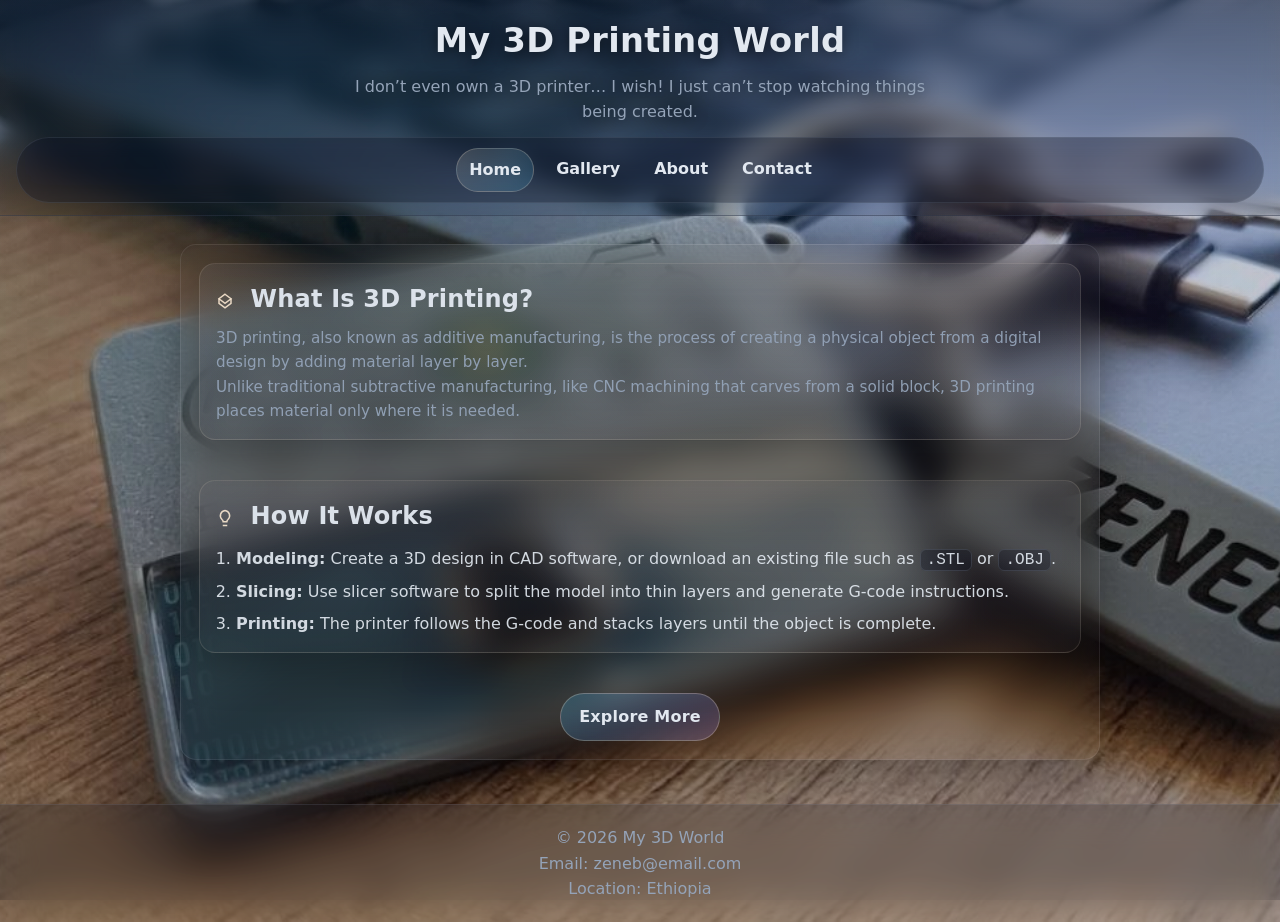
<file: index.html>
<!DOCTYPE html>
<html lang="en">
<head>
    <meta charset="UTF-8">
    <meta name="viewport" content="width=device-width, initial-scale=1.0">
    <title>Why I Love 3D Printing</title>
    <link rel="stylesheet" href="style.css">
</head>

<body>
    <div class="topbar">
        <header>
            <h1>My 3D Printing World</h1>
            <p>I don’t even own a 3D printer… I wish! I just can’t stop watching things being created.</p>
        </header>

        <nav>
            <a href="index.html" aria-current="page">Home</a>
            <a href="gallery.html">Gallery</a>
            <a href="about.html">About</a>
            <a href="contact.html">Contact</a>
        </nav>
    </div>

    <main>
        <div class="cards">
            <section class="card intro">
                <h2>
                    <span class="icon" aria-hidden="true">
                        <svg viewBox="0 0 24 24" fill="none" stroke="currentColor" stroke-width="2">
                            <path d="M12 3l8 6-8 6-8-6 8-6z"></path>
                            <path d="M4 9v6l8 6 8-6V9"></path>
                        </svg>
                    </span>
                    What Is 3D Printing?
                </h2>
                <p class="kicker">
                    3D printing, also known as additive manufacturing, is the process of creating a physical object
                    from a digital design by adding material layer by layer.
                </p>
                <p class="kicker">
                    Unlike traditional subtractive manufacturing, like CNC machining that carves from a solid block,
                    3D printing places material only where it is needed.
                </p>
            </section>

            <section class="card highlight">
                <h2>
                    <span class="icon" aria-hidden="true">
                        <svg viewBox="0 0 24 24" fill="none" stroke="currentColor" stroke-width="2">
                            <path d="M12 2a7 7 0 0 0-4 12c.5.4 1 .9 1.2 1.6l.3 1.4h5l.3-1.4c.2-.7.7-1.2 1.2-1.6A7 7 0 0 0 12 2z"></path>
                            <path d="M9 22h6"></path>
                        </svg>
                    </span>
                    How It Works
                </h2>
                <ol>
                    <li><strong>Modeling:</strong> Create a 3D design in CAD software, or download an existing file such as <code>.STL</code> or <code>.OBJ</code>.</li>
                    <li><strong>Slicing:</strong> Use slicer software to split the model into thin layers and generate G-code instructions.</li>
                    <li><strong>Printing:</strong> The printer follows the G-code and stacks layers until the object is complete.</li>
                </ol>
            </section>
        </div>
        <p class="explore-wrap">
            <a class="explore-more" href="gallery.html">Explore More</a>
        </p>
    </main>

    <footer>
        <p>© 2026 My 3D World</p>
        <div class="contact-info">
    <p>Email: zeneb@email.com</p>
    <p>Location: Ethiopia</p>
</div>
    </footer>

</body>
</html>
</file>
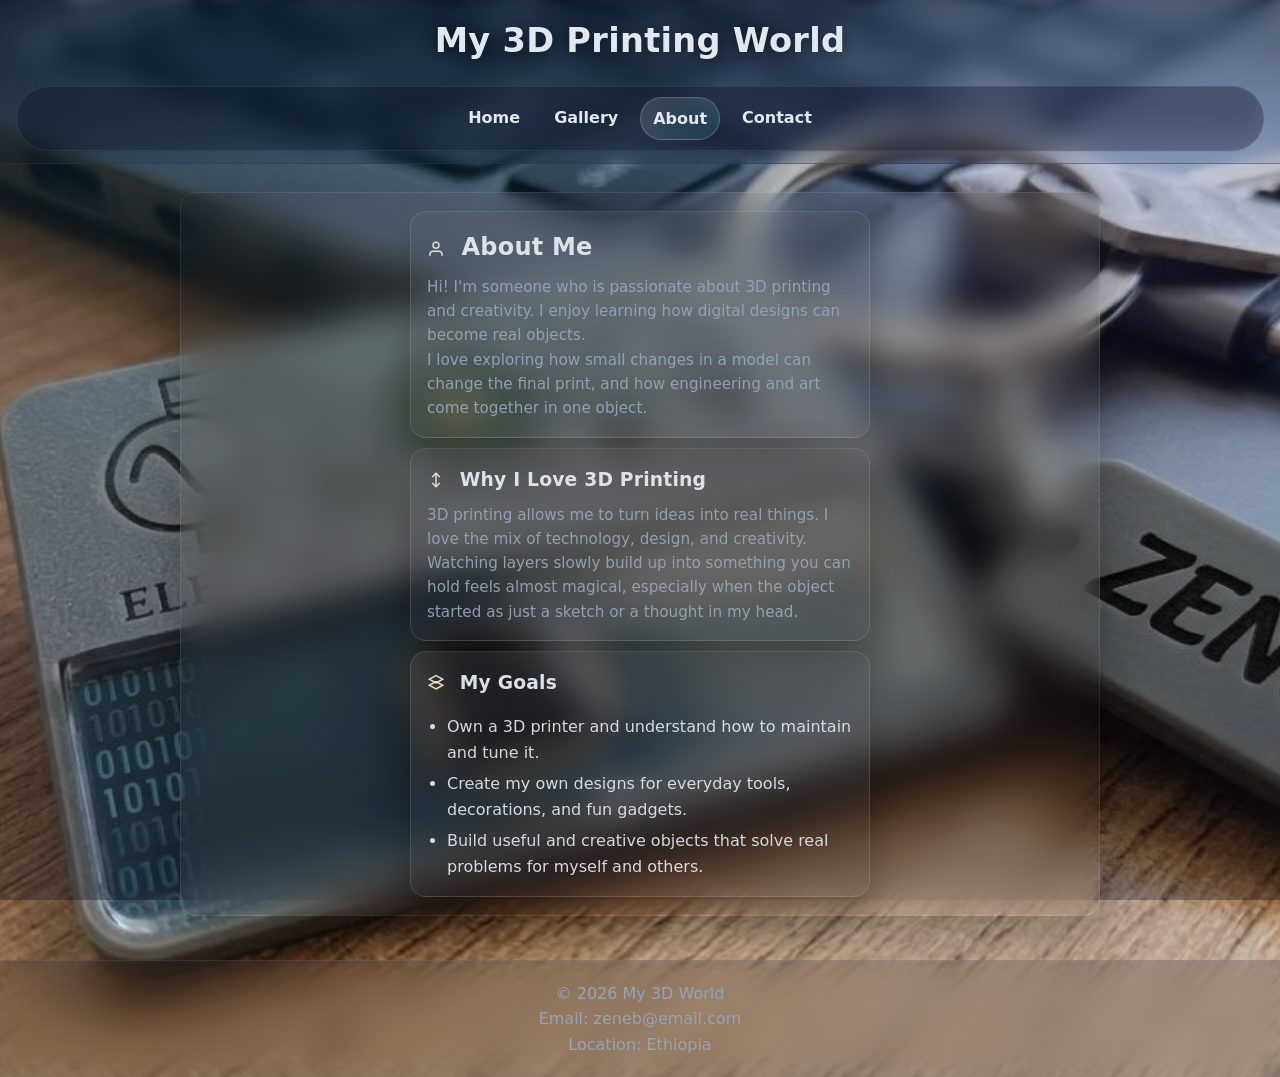
<file: about.html>
<!DOCTYPE html>
<html lang="en">
<head>
    <meta charset="UTF-8">
    <meta name="viewport" content="width=device-width, initial-scale=1.0">
    <title>About — My 3D Printing World</title>
    <link rel="stylesheet" href="style.css">
</head>

<body class="about-page">
    <div class="topbar">
        <header>
            <h1>My 3D Printing World</h1>
        </header>

        <nav>
            <a href="index.html">Home</a>
            <a href="gallery.html">Gallery</a>
            <a href="about.html" aria-current="page">About</a>
            <a href="contact.html">Contact</a>
        </nav>
    </div>

    <main class="about">
        <div class="cards about-cards">
            <section class="card text-card">
                <h2>
                    <span class="icon" aria-hidden="true">
                        <svg viewBox="0 0 24 24" fill="none" stroke="currentColor" stroke-width="2">
                            <path d="M20 21v-2a4 4 0 0 0-4-4H8a4 4 0 0 0-4 4v2"></path>
                            <circle cx="12" cy="7" r="4"></circle>
                        </svg>
                    </span>
                    About Me
                </h2>
                <p class="kicker">
                    Hi! I'm someone who is passionate about 3D printing and creativity.
                    I enjoy learning how digital designs can become real objects.
                </p>
                <p class="kicker">
                    I love exploring how small changes in a model can change the final print, and how
                    engineering and art come together in one object.
                </p>
            </section>

            <section class="card text-card">
                <h3>
                    <span class="icon" aria-hidden="true">
                        <svg viewBox="0 0 24 24" fill="none" stroke="currentColor" stroke-width="2">
                            <path d="M12 3v18"></path>
                            <path d="M7 8l5-5 5 5"></path>
                            <path d="M7 16l5 5 5-5"></path>
                        </svg>
                    </span>
                    Why I Love 3D Printing
                </h3>
                <p class="kicker">
                    3D printing allows me to turn ideas into real things. I love the mix of
                    technology, design, and creativity.
                </p>
                <p class="kicker">
                    Watching layers slowly build up into something you can hold feels almost magical,
                    especially when the object started as just a sketch or a thought in my head.
                </p>
            </section>

            <section class="card text-card">
                <h3>
                    <span class="icon" aria-hidden="true">
                        <svg viewBox="0 0 24 24" fill="none" stroke="currentColor" stroke-width="2">
                            <path d="M12 20l9-5-9-5-9 5 9 5z"></path>
                            <path d="M12 12l9-5-9-5-9 5 9 5z"></path>
                        </svg>
                    </span>
                    My Goals
                </h3>
                <ul>
                    <li>Own a 3D printer and understand how to maintain and tune it.</li>
                    <li>Create my own designs for everyday tools, decorations, and fun gadgets.</li>
                    <li>Build useful and creative objects that solve real problems for myself and others.</li>
                </ul>
            </section>
        </div>
</main>
    

    <footer>
        <p>© 2026 My 3D World</p>
        <div class="contact-info">
    <p>Email: zeneb@email.com</p>
    <p>Location: Ethiopia</p>
</div>
    </footer>

</body>
</html>
</file>
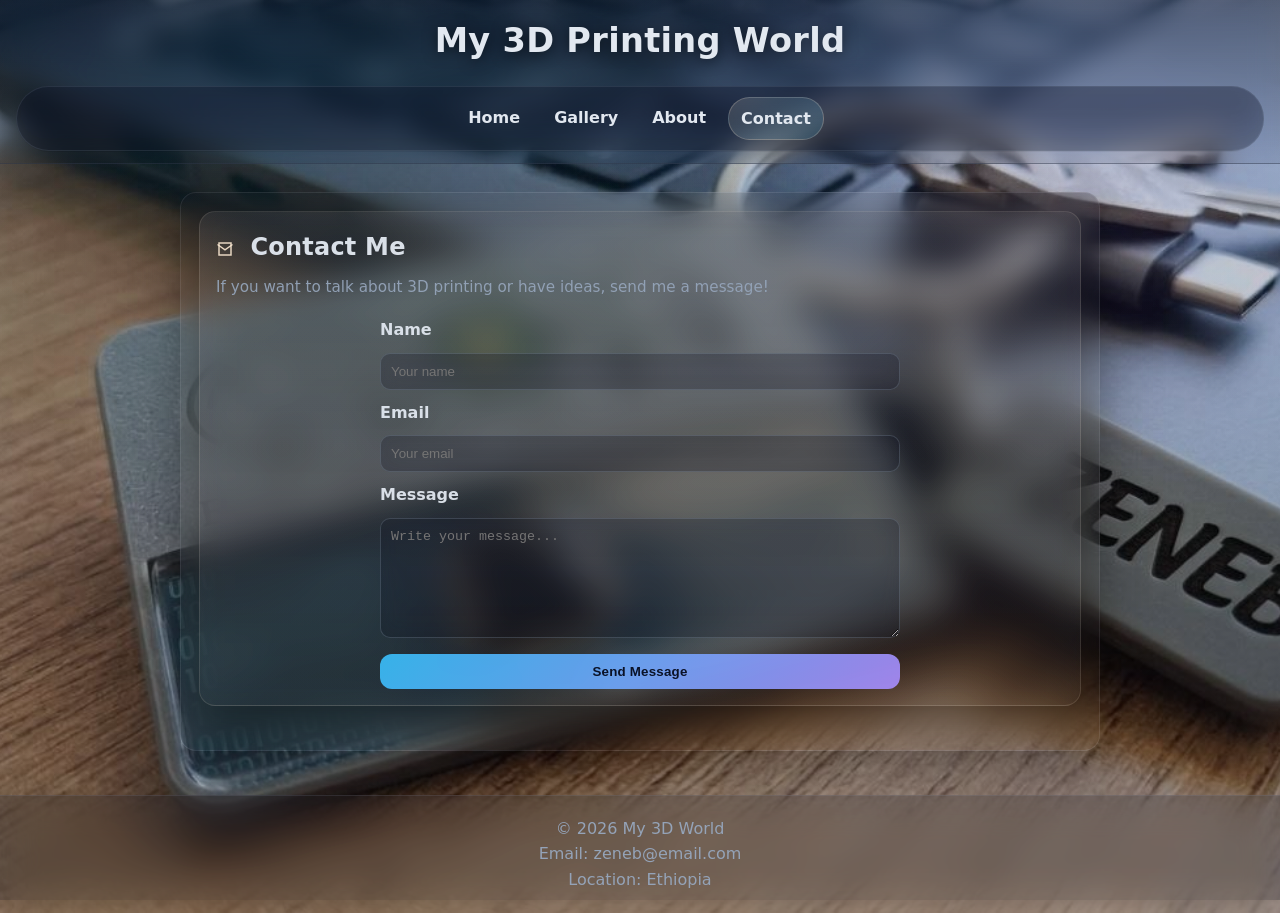
<file: contact.html>
<!DOCTYPE html>
<html lang="en">
<head>
    <meta charset="UTF-8">
    <meta name="viewport" content="width=device-width, initial-scale=1.0">
    <title>Contact — My 3D Printing World</title>
    <link rel="stylesheet" href="style.css">
</head>

<body>
    <div class="topbar">
        <header>
            <h1>My 3D Printing World</h1>
        </header>

        <nav>
            <a href="index.html">Home</a>
            <a href="gallery.html">Gallery</a>
            <a href="about.html">About</a>
            <a href="contact.html" aria-current="page">Contact</a>
        </nav>
    </div>

    <main>
        <div class="cards">
            <section class="card">
                <h2>
                    <span class="icon" aria-hidden="true">
                        <svg viewBox="0 0 24 24" fill="none" stroke="currentColor" stroke-width="2">
                            <path d="M4 4h16v16H4z"></path>
                            <path d="M22 6l-10 7L2 6"></path>
                        </svg>
                    </span>
                    Contact Me
                </h2>
                <p class="kicker">If you want to talk about 3D printing or have ideas, send me a message!</p>

                <form class="contact-form" action="#" method="post">
                    <label for="name">Name</label>
                    <input id="name" name="name" type="text" placeholder="Your name" autocomplete="name" required>

                    <label for="email">Email</label>
                    <input id="email" name="email" type="email" placeholder="Your email" autocomplete="email" required>

                    <label for="message">Message</label>
                    <textarea id="message" name="message" placeholder="Write your message..." required></textarea>

                    <button type="submit">Send Message</button>
                </form>
            </section>
        </div>
    </main>
    

    <footer>
        <p>© 2026 My 3D World</p>
        <div class="contact-info">
           <p>Email: zeneb@email.com</p>
           <p>Location: Ethiopia</p>
        </div>
    </footer>

</body>
</html>
</file>
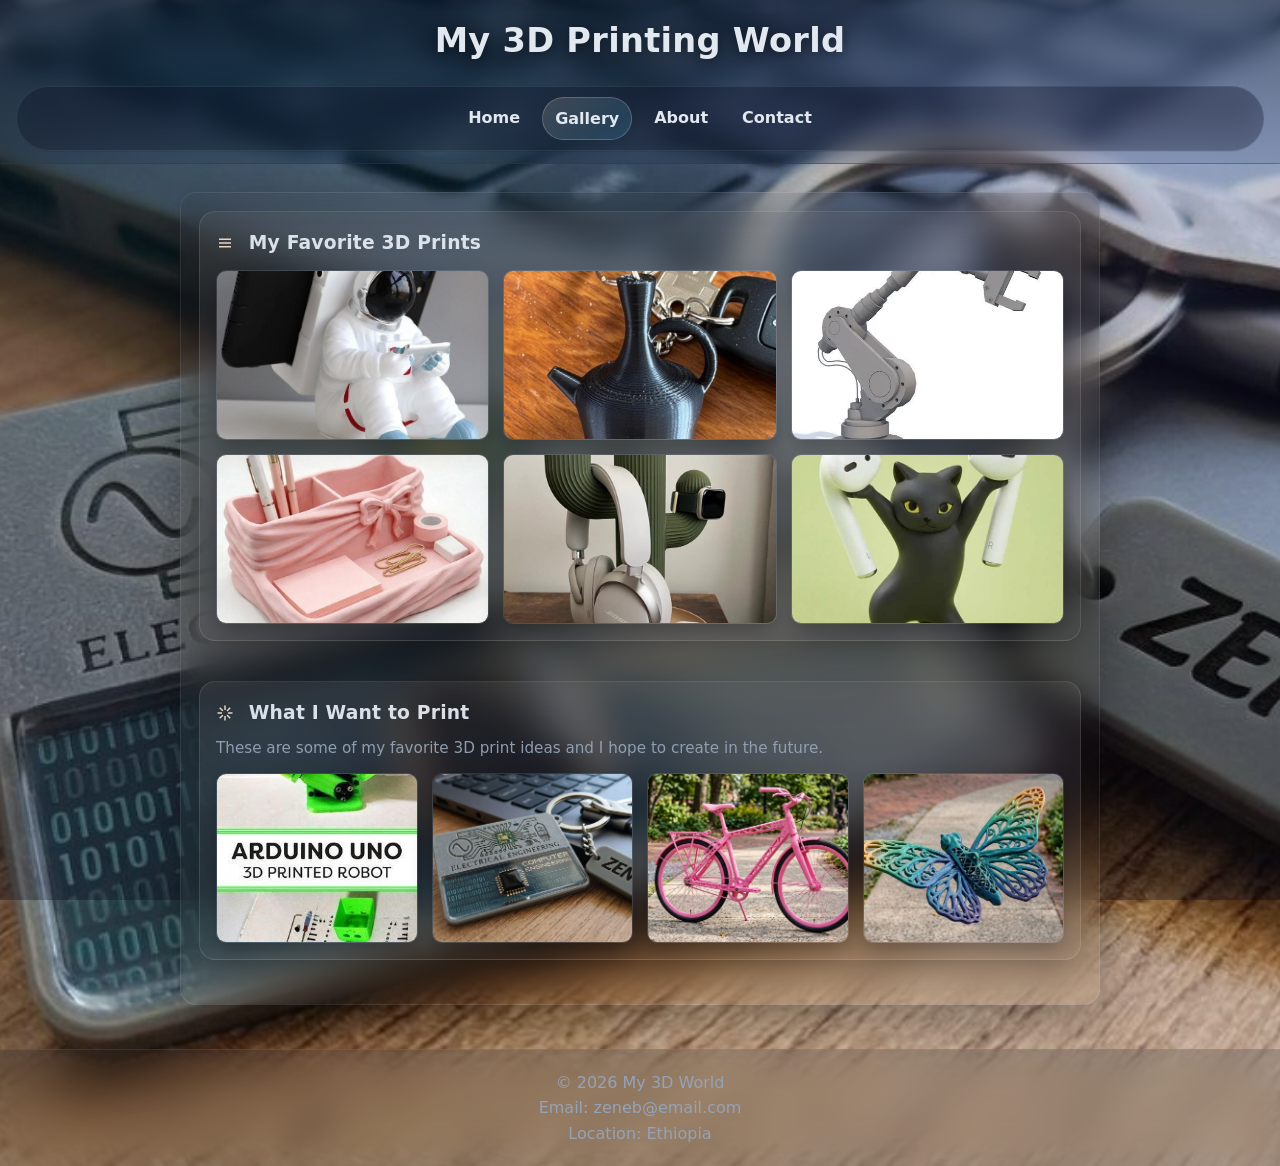
<file: gallery.html>
<!DOCTYPE html>
<html lang="en">
<head>
    <meta charset="UTF-8">
    <meta name="viewport" content="width=device-width, initial-scale=1.0">
    <title>Gallery — My 3D Printing World</title>
    <link rel="stylesheet" href="style.css">
</head>

<body>
    <div class="topbar">
        <header>
            <h1>My 3D Printing World</h1>
        </header>

        <nav>
            <a href="index.html">Home</a>
            <a href="gallery.html" aria-current="page">Gallery</a>
            <a href="about.html">About</a>
            <a href="contact.html">Contact</a>
        </nav>
    </div>


    <main>
        <div class="cards">
            <section class="card">
                <h3>
                    <span class="icon" aria-hidden="true">
                        <svg viewBox="0 0 24 24" fill="none" stroke="currentColor" stroke-width="2">
                            <path d="M4 7h16"></path>
                            <path d="M4 12h16"></path>
                            <path d="M4 17h16"></path>
                        </svg>
                    </span>
                    My Favorite 3D Prints
                </h3>
                <div class="gallery gallery-six">
                    <img src="images/astrophoneholder.jpg" alt="astrophoneholder">
                    <img src="images/gebena.jpg" alt="gebena">
                    <img src="images/robotichand.jpg" alt="robotichand">
                    <img src="images/penholder2.jpg" alt="penholder2">
                    <img src="images/headsetholder.jpg" alt="headsetholder">
                    <img src="images/earpodholdercat.jpg" alt="earpodholdercat">
                </div>
            </section>

            <section class="card">
                <h3>
                    <span class="icon" aria-hidden="true">
                        <svg viewBox="0 0 24 24" fill="none" stroke="currentColor" stroke-width="2">
                            <path d="M12 2v6"></path>
                            <path d="M12 22v-6"></path>
                            <path d="M4.9 4.9l4.2 4.2"></path>
                            <path d="M14.7 14.7l4.2 4.2"></path>
                            <path d="M2 12h6"></path>
                            <path d="M22 12h-6"></path>
                            <path d="M4.9 19.1l4.2-4.2"></path>
                            <path d="M14.7 9.3l4.2-4.2"></path>
                        </svg>
                    </span>
                    What I Want to Print
                </h3>
                <p class="kicker">These are some of my favorite 3D print ideas and I hope to create in the future.</p>
                <div class="gallery">
                    <img src="images/myrobot.jpg" alt="myrobot">
                    <img src="images/mykeychain.jpg" alt="mykeychain">
                    <img src="images/mabike.jpg" alt="mabike">
                    <img src="images/mybutterfly.jpg" alt="mybutterfly">
                </div>
            </section>
        </div>
    
    
    
</main>
    <footer>
        <p>© 2026 My 3D World</p>
        <div class="contact-info">
    <p>Email: zeneb@email.com</p>
    <p>Location: Ethiopia</p>
</div>
    </footer>

</body>
</html>
</file>
<file: style.css>
/* Reset some default browser styles */
* {
    margin: 0;
    padding: 0;
    box-sizing: border-box;
}

body {
    font-family: ui-sans-serif, system-ui, -apple-system, "Segoe UI", Roboto, Arial, sans-serif;
    line-height: 1.6;
}

body {
    /* Theme */
    --bg: #0b1222;
    /* Vintage-glass surfaces (lighter so the photo stays visible) */
    --surface: rgba(15, 23, 42, 0.45);
    --surface-strong: rgba(30, 41, 59, 0.55);
    --text: #e2e8f0;
    --muted: #94a3b8;
    --accent: #38bdf8;
    --accent-2: #a78bfa;
    --ring: rgba(56, 189, 248, 0.5);
    --vintage-tint: rgba(250, 232, 210, 0.08);
    --stroke: rgba(226, 232, 240, 0.16);

    color: var(--text);
    background-color: var(--bg);

    /* Use your existing photo background */
    background-image: url("images/mykeychain.jpg");
    background-size: cover;
    background-position: center;
    background-repeat: no-repeat;

    min-height: 100vh;
    position: relative;
}

/* Add contrast over the photo background */
body::before {
    content: "";
    position: fixed;
    inset: 0;
    background:
        radial-gradient(1200px 700px at 20% 10%, rgba(56, 189, 248, 0.14), transparent 62%),
        radial-gradient(900px 600px at 85% 20%, rgba(167, 139, 250, 0.12), transparent 58%),
        /* lighter vignette so the photo stays visible */
        radial-gradient(1200px 800px at 50% 30%, rgba(2, 6, 23, 0.12), rgba(2, 6, 23, 0.32));
    pointer-events: none;
    z-index: -1;
}

/* Top bar (header + nav) */
.topbar {
    position: sticky;
    top: 0;
    z-index: 10;
    padding: 14px 16px 12px;
    background: linear-gradient(to bottom, rgba(2, 6, 23, 0.42), rgba(2, 6, 23, 0.08));
    backdrop-filter: blur(14px) saturate(1.2);
    border-bottom: 1px solid rgba(148, 163, 184, 0.14);
}

header {
    text-align: center;
    padding: 0 0 12px;
}

header h1 {
    font-size: 2.1rem;
    margin-bottom: 6px;
    letter-spacing: 0.3px;
    text-shadow: 0 2px 14px rgba(0, 0, 0, 0.55);
}

header p {
    color: var(--muted);
    max-width: 60ch;
    margin: 0 auto;
    text-shadow: 0 2px 14px rgba(0, 0, 0, 0.55);
}

nav {
    display: flex;
    justify-content: center;
    gap: 10px;
    background: rgba(15, 23, 42, 0.28);
    border: 1px solid rgba(148, 163, 184, 0.14);
    padding: 10px 10px;
    border-radius: 999px;
    backdrop-filter: blur(16px) saturate(1.25);
}

nav a {
    color: var(--text);
    text-decoration: none;
    font-weight: bold;
    padding: 8px 12px;
    border-radius: 999px;
    transition: background-color 160ms ease, color 160ms ease, transform 160ms ease;
}

nav a:hover {
    color: var(--text);
    background-color: rgba(56, 189, 248, 0.14);
}

nav a[aria-current="page"] {
    background: linear-gradient(135deg, rgba(250, 232, 210, 0.16), rgba(56, 189, 248, 0.16));
    border: 1px solid rgba(250, 232, 210, 0.22);
}

nav a:focus-visible {
    outline: 3px solid var(--ring);
    outline-offset: 2px;
}

main {
    max-width: 920px;
    margin: 28px auto 44px;
    padding: 18px;
    /* very transparent container so background remains visible */
    background: linear-gradient(180deg, rgba(15, 23, 42, 0.10), rgba(15, 23, 42, 0.05));
    border: 1px solid rgba(226, 232, 240, 0.09);
    border-radius: 16px;
    box-shadow: 0 18px 60px rgba(0, 0, 0, 0.35);
    backdrop-filter: blur(18px) saturate(1.2) sepia(0.18);
}

main p {
    color: rgba(226, 232, 240, 0.92);
}

/* Cards */
.cards {
    display: grid;
    grid-template-columns: 1fr;
    gap: 14px;
}

.card {
    padding: 16px;
    border-radius: 16px;
    background:
        linear-gradient(180deg, rgba(250, 232, 210, 0.08), rgba(250, 232, 210, 0.02)),
        linear-gradient(180deg, rgba(15, 23, 42, 0.14), rgba(15, 23, 42, 0.08));
    border: 1px solid rgba(250, 232, 210, 0.12);
    box-shadow: 0 16px 40px rgba(0, 0, 0, 0.28);
    backdrop-filter: blur(20px) saturate(1.25) sepia(0.22);
}

/* Square cards for text sections */
.text-card {
    width: min(280px, 100%);
    aspect-ratio: 1 / 1;
    display: flex;
    flex-direction: column;
    justify-content: flex-start;
}

.text-card ul {
    margin-top: 8px;
}

/* About page only: force vertical card stack */
.about-cards {
    display: flex;
    flex-direction: column;
    align-items: center;
    gap: 10px;
}

.about-cards .card {
    width: min(460px, 100%);
}

.about-cards .text-card {
    aspect-ratio: auto;
    min-height: 0;
}

.about-cards section {
    margin-bottom: 0;
}

.card h2,
.card h3 {
    margin-bottom: 8px;
    color: rgba(226, 232, 240, 0.96);
}

.card .icon {
    display: inline-flex;
    width: 18px;
    height: 18px;
    vertical-align: -3px;
    margin-right: 8px;
    color: rgba(250, 232, 210, 0.9);
}

.card .kicker {
    color: rgba(148, 163, 184, 0.95);
    font-size: 0.95rem;
}

section {
    margin-bottom: 26px;
}

section h2 {
    margin-bottom: 10px;
    color: var(--accent);
}

main h2,
main h3 {
    letter-spacing: 0.2px;
}

main ul {
    margin-top: 10px;
    padding-left: 20px;
    color: rgba(226, 232, 240, 0.92);
}

main ol {
    margin-top: 10px;
    padding-left: 20px;
    color: rgba(226, 232, 240, 0.92);
}

main li + li {
    margin-top: 6px;
}

main code {
    font-family: Consolas, "Courier New", monospace;
    background: rgba(2, 6, 23, 0.28);
    border: 1px solid rgba(148, 163, 184, 0.2);
    border-radius: 6px;
    padding: 1px 6px;
}

.explore-wrap {
    text-align: center;
    margin-top: 14px;
}

.explore-more {
    display: inline-block;
    text-decoration: none;
    color: #e2e8f0;
    font-weight: 700;
    letter-spacing: 0.2px;
    padding: 10px 18px;
    border-radius: 999px;
    border: 1px solid rgba(250, 232, 210, 0.26);
    background: linear-gradient(135deg, rgba(56, 189, 248, 0.22), rgba(167, 139, 250, 0.22));
    backdrop-filter: blur(10px);
    transition: transform 160ms ease, filter 160ms ease, border-color 160ms ease;
}

.explore-more:hover {
    transform: translateY(-1px);
    filter: brightness(1.08);
    border-color: rgba(250, 232, 210, 0.42);
}

footer {
    text-align: center;
    padding: 20px;
    background: rgba(15, 23, 42, 0.22);
    color: var(--muted);
    border-top: 1px solid rgba(148, 163, 184, 0.14);
    backdrop-filter: blur(18px) saturate(1.2) sepia(0.16);
}

/* Gallery */
.gallery {
    display: grid;
    grid-template-columns: repeat(auto-fit, minmax(180px, 1fr));
    gap: 14px;
    margin-top: 12px;
}

/* Gallery page first 6 photos: keep even 3x2 layout */
.gallery-six {
    grid-template-columns: repeat(3, minmax(0, 1fr));
}

.gallery img {
    width: 100%;
    height: 170px;
    object-fit: cover;
    border-radius: 10px;
    border: 1px solid rgba(148, 163, 184, 0.18);
    box-shadow: 0 10px 22px rgba(0, 0, 0, 0.28);
    transition: transform 180ms ease, box-shadow 180ms ease, border-color 180ms ease;
}

.gallery img:hover {
    transform: translateY(-2px) scale(1.01);
    border-color: rgba(56, 189, 248, 0.45);
    box-shadow: 0 14px 32px rgba(0, 0, 0, 0.38);
}

figure {
    text-align: center;
}

/* Contact */
.contact-form {
    max-width: 520px;
    margin: 18px auto 0;
    display: flex;
    flex-direction: column;
    gap: 10px;
}

.contact-form label {
    font-weight: bold;
    color: rgba(226, 232, 240, 0.95);
}

.contact-form input,
.contact-form textarea {
    padding: 10px;
    border: 1px solid rgba(148, 163, 184, 0.25);
    border-radius: 10px;
    background: rgba(2, 6, 23, 0.22);
    color: var(--text);
    outline: none;
    backdrop-filter: blur(10px);
}

.contact-form textarea {
    min-height: 120px;
    resize: vertical;
}

.contact-form input:focus,
.contact-form textarea:focus {
    border-color: rgba(56, 189, 248, 0.6);
    box-shadow: 0 0 0 4px rgba(56, 189, 248, 0.18);
}

.contact-form button {
    margin-top: 6px;
    padding: 10px 14px;
    border: none;
    background: linear-gradient(135deg, rgba(56, 189, 248, 0.92), rgba(167, 139, 250, 0.92));
    color: rgba(2, 6, 23, 0.92);
    cursor: pointer;
    border-radius: 12px;
    font-weight: 800;
    letter-spacing: 0.2px;
    transition: transform 160ms ease, filter 160ms ease;
}

.contact-form button:hover {
    transform: translateY(-1px);
    filter: brightness(1.05);
}

@media (max-width: 980px) {
    main {
        margin-left: 20px;
        margin-right: 20px;
        padding: 18px;
    }

    .text-card {
        width: min(320px, 100%);
    }

    .gallery-six {
        grid-template-columns: repeat(2, minmax(0, 1fr));
    }
}

@media (max-width: 520px) {
    header {
        padding: 28px 16px;
    }

    header h1 {
        font-size: 2rem;
    }

    nav {
        gap: 8px;
        padding: 8px 8px;
        flex-wrap: wrap;
    }

    .text-card {
        aspect-ratio: auto;
        min-height: 220px;
    }

    .gallery-six {
        grid-template-columns: 1fr;
    }
}
</file>
